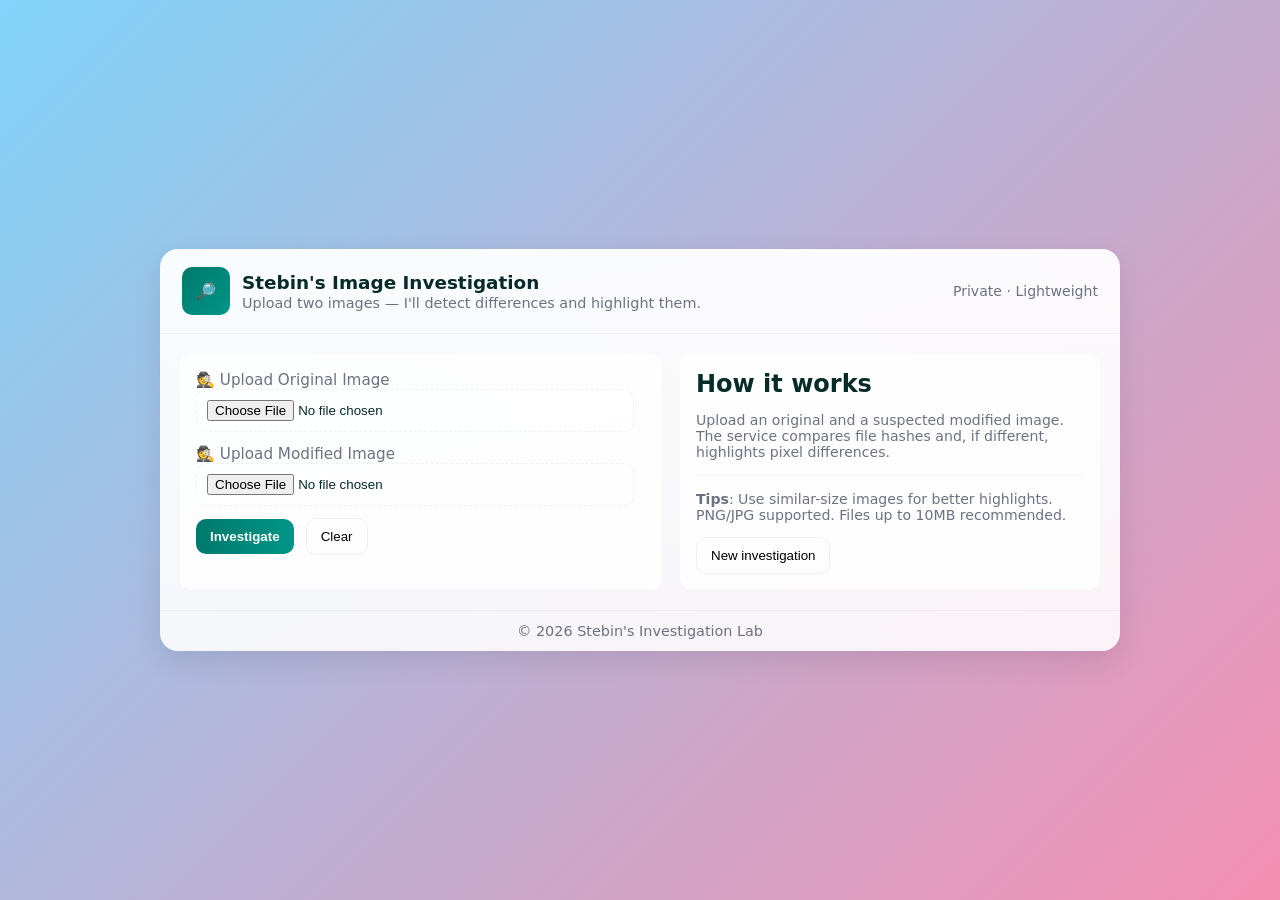
<file: frontend/index.html>
<!doctype html>
<html lang="en">
<head>
  <meta charset="utf-8" />
  <meta name="viewport" content="width=device-width,initial-scale=1" />
  <title>Stebin's Image Investigation</title>
  <meta name="description" content="Upload two images to detect and highlight differences."/>
  <style>
    :root{
      --bg1:#81d4fa; --bg2:#f48fb1; --accent:#00796b; --accent-2:#009688;
      --muted:#6b7280; --card:#ffffffcc; --glass:rgba(255,255,255,0.78);
      --radius:14px; --shadow:0 10px 30px rgba(2,6,23,0.10);
      --max-width:960px;
    }
    *{box-sizing:border-box}
    html,body{height:100%;margin:0;font-family:Inter,system-ui,-apple-system,Segoe UI,Roboto,"Helvetica Neue",Arial;color:#072b28;}
    body{
      display:flex;align-items:center;justify-content:center;padding:24px;
      background:linear-gradient(135deg,var(--bg1),var(--bg2));
    }
    .shell{
      width:100%;max-width:var(--max-width);background:linear-gradient(180deg,rgba(255,255,255,0.94),rgba(255,255,255,0.88));
      border-radius:18px;box-shadow:var(--shadow);overflow:hidden;
    }
    header{padding:18px 22px;display:flex;align-items:center;justify-content:space-between;border-bottom:1px solid rgba(15,23,42,0.04)}
    .brand{display:flex;gap:12px;align-items:center}
    .logo{width:48px;height:48px;border-radius:10px;background:linear-gradient(135deg,var(--accent),var(--accent-2));display:flex;align-items:center;justify-content:center;color:#fff;font-weight:700}
    h1{font-size:1.15rem;margin:0}
    .subtitle{color:var(--muted);font-size:0.9rem;margin:2px 0 0}
    main{display:grid;grid-template-columns:1fr;gap:18px;padding:20px}
    .card{background:var(--card);border-radius:12px;padding:16px;margin:0 12px;}
    form{display:flex;flex-direction:column;gap:12px}
    label{font-size:0.95rem;color:var(--muted)}
    .file-row{display:flex;gap:12px;align-items:center;flex-wrap:wrap}
    .file-input{flex:1;min-width:180px;padding:10px;border-radius:10px;border:1px dashed rgba(15,23,42,0.06);background:rgba(255,255,255,0.6)}
    .submit-row{display:flex;gap:12px;align-items:center}
    button.primary{background:linear-gradient(90deg,var(--accent),var(--accent-2));color:#fff;border:none;padding:10px 14px;border-radius:10px;cursor:pointer;font-weight:600}
    button.ghost{background:transparent;border:1px solid rgba(7,41,38,0.06);padding:10px 14px;border-radius:10px;cursor:pointer}
    .result{padding:10px 0}
    .result-text{font-weight:700;color:#08302e}
    .diff-wrap{margin-top:10px}
    .diff-wrap img{width:100%;max-width:820px;border-radius:10px;border:1px solid rgba(15,23,42,0.04);box-shadow:0 8px 24px rgba(2,6,23,0.06)}
    .small{font-size:0.88rem;color:var(--muted)}
    .center{display:flex;align-items:center;justify-content:center}
    .spinner{width:28px;height:28px;border-radius:50%;border:4px solid rgba(0,0,0,0.08);border-left-color:var(--accent);animation:spin 1s linear infinite}
    @keyframes spin{to{transform:rotate(360deg)}}
    footer{padding:12px 22px;border-top:1px solid rgba(15,23,42,0.04);text-align:center;color:var(--muted);font-size:0.9rem}
    @media (min-width:900px){ main{grid-template-columns:1fr 420px} .card{margin:0} }
    @media (max-width:520px){
      header{padding:14px} main{padding:14px} .logo{width:40px;height:40px}
    }
  </style>
</head>
<body>
  <div class="shell" role="application" aria-labelledby="title">
    <header>
      <div class="brand">
        <div class="logo" aria-hidden>🔎</div>
        <div>
          <h1 id="title">Stebin's Image Investigation</h1>
          <div class="subtitle">Upload two images — I'll detect differences and highlight them.</div>
        </div>
      </div>
      <div class="small">Private · Lightweight</div>
    </header>

    <main>
      <!-- left: upload & result -->
      <div class="card" aria-live="polite">
        <form id="uploadForm" enctype="multipart/form-data" novalidate>
          <div>
            <label for="original">🕵️ Upload Original Image</label>
            <div class="file-row">
              <input id="original" class="file-input" name="original" type="file" accept="image/*" aria-label="Original image" required>
              <div id="orig-name" class="small" aria-hidden></div>
            </div>
          </div>

          <div>
            <label for="modified">🕵️ Upload Modified Image</label>
            <div class="file-row">
              <input id="modified" class="file-input" name="modified" type="file" accept="image/*" aria-label="Modified image" required>
              <div id="mod-name" class="small" aria-hidden></div>
            </div>
          </div>

          <div class="submit-row">
            <button type="submit" id="submitBtn" class="primary">Investigate</button>
            <button type="button" id="clearBtn" class="ghost">Clear</button>
            <div id="status" class="small" aria-live="assertive"></div>
          </div>

          <div id="progress" style="display:none;margin-top:8px" class="center"><div class="spinner" role="status" aria-label="Loading"></div></div>
        </form>

        <div id="resultArea" class="result" style="display:none">
          <p class="result-text" id="resultText"></p>
          <div class="diff-wrap" id="diffWrap" style="display:none">
            <h3 class="small">Difference Image</h3>
            <img id="diffImg" alt="Difference image highlighting edits">
          </div>
        </div>
      </div>

      <!-- right: info & quick actions -->
      <aside class="card" aria-labelledby="helpTitle">
        <h2 id="helpTitle" style="margin:0 0 8px 0">How it works</h2>
        <p class="small">Upload an original and a suspected modified image. The service compares file hashes and, if different, highlights pixel differences.</p>
        <hr style="opacity:.06;margin:12px 0">
        <p class="small"><strong>Tips</strong>: Use similar-size images for better highlights. PNG/JPG supported. Files up to 10MB recommended.</p>
        <div style="margin-top:12px;display:flex;gap:8px;flex-wrap:wrap">
          <button id="newBtn" class="ghost">New investigation</button>
        </div>
      </aside>
    </main>

    <footer>&copy; <span id="year"></span> Stebin's Investigation Lab</footer>
  </div>

  <script>
    // ===== CONFIG — set your Render backend URL here =====
    const BACKEND_BASE = "https://image-forging-detector.onrender.com"; // ← REPLACE this
    // ====================================================
  // for local testing

    // DOM refs
    const form = document.getElementById('uploadForm');
    const original = document.getElementById('original');
    const modified = document.getElementById('modified');
    const submitBtn = document.getElementById('submitBtn');
    const clearBtn = document.getElementById('clearBtn');
    const status = document.getElementById('status');
    const progress = document.getElementById('progress');
    const resultArea = document.getElementById('resultArea');
    const resultText = document.getElementById('resultText');
    const diffWrap = document.getElementById('diffWrap');
    const diffImg = document.getElementById('diffImg');
    const yearEl = document.getElementById('year');
    const origName = document.getElementById('orig-name');
    const modName = document.getElementById('mod-name');
    const newBtn = document.getElementById('newBtn');

    yearEl.textContent = new Date().getFullYear();

    function resetUI(){
      resultArea.style.display = 'none';
      diffWrap.style.display = 'none';
      resultText.textContent = '';
      diffImg.src = '';
      status.textContent = '';
    }

    function showLoading(on=true){
      progress.style.display = on ? 'flex' : 'none';
      submitBtn.disabled = on;
    }

    original.addEventListener('change', ()=> {
      origName.textContent = original.files[0] ? original.files[0].name : '';
    });
    modified.addEventListener('change', ()=> {
      modName.textContent = modified.files[0] ? modified.files[0].name : '';
    });

    clearBtn.addEventListener('click', ()=> {
      form.reset();
      origName.textContent = modName.textContent = '';
      resetUI();
    });
    newBtn.addEventListener('click', ()=> { form.reset(); resetUI(); origName.textContent = modName.textContent = ''; window.scrollTo({top:0,behavior:'smooth'}); });

    form.addEventListener('submit', async (e) => {
      e.preventDefault();
      resetUI();

      if (!original.files[0] || !modified.files[0]) {
        status.textContent = 'Please select both images.';
        return;
      }

      // Quick size check (optional)
      const maxBytes = 12 * 1024 * 1024; // 12MB
      if (original.files[0].size > maxBytes || modified.files[0].size > maxBytes) {
        status.textContent = 'File too large. Use images under 12 MB.';
        return;
      }

      showLoading(true);
      status.textContent = 'Uploading images...';
      const fd = new FormData();
      fd.append('original', original.files[0]);
      fd.append('modified', modified.files[0]);

      try {
        const res = await fetch(`${BACKEND_BASE}/`, {
          method: 'POST',
          body: fd,
          // Credentials not required for this workflow; if you require auth, adjust accordingly
        });

        showLoading(false);

        if (!res.ok) {
          const txt = await res.text();
          // try to give useful message
          status.textContent = `Server error (${res.status}).`;
          console.error('Server response:', res.status, txt);
          return;
        }

        const ct = (res.headers.get('content-type') || '').toLowerCase();
        // If backend returns JSON with structured result
        if (ct.includes('application/json')) {
          const data = await res.json();
          resultText.textContent = data.result || 'Result received';
          if (data.show_image && data.output_image) {
            diffImg.src = data.output_image;
            diffWrap.style.display = 'block';
          }
          resultArea.style.display = 'block';
          status.textContent = 'Done.';
          return;
        }

        // If backend returns HTML (Flask template), try to extract image src and result text
        const html = await res.text();
        // Look for image src
        let match = html.match(/<img[^>]+src=["']([^"']+)["']/i);
        if (match && match[1]) {
          let src = match[1];
          // Convert relative URL into absolute if needed
          if (src.startsWith('/')) src = BACKEND_BASE.replace(/\/$/, '') + src;
          diffImg.src = src;
          diffWrap.style.display = 'block';
          resultText.textContent = 'Forgery detected — see highlighted image.';
          resultArea.style.display = 'block';
          status.textContent = 'Done.';
          return;
        }
        // fallback: try to find result text inside .result-text paragraph
        match = html.match(/<p[^>]*class=["']result-text["'][^>]*>([^<]+)<\/p>/i);
        if (match && match[1]) {
          resultText.textContent = match[1].trim();
          resultArea.style.display = 'block';
          status.textContent = 'Done.';
          return;
        }

        // If nothing found, show a generic success message
        resultText.textContent = 'Processed. Check server for results.';
        resultArea.style.display = 'block';
        status.textContent = 'Done.';
      } catch (err) {
        console.error(err);
        showLoading(false);
        status.textContent = 'Network error. Check backend URL and CORS.';
      }
    });
  </script>
</body>
</html>
</file>
